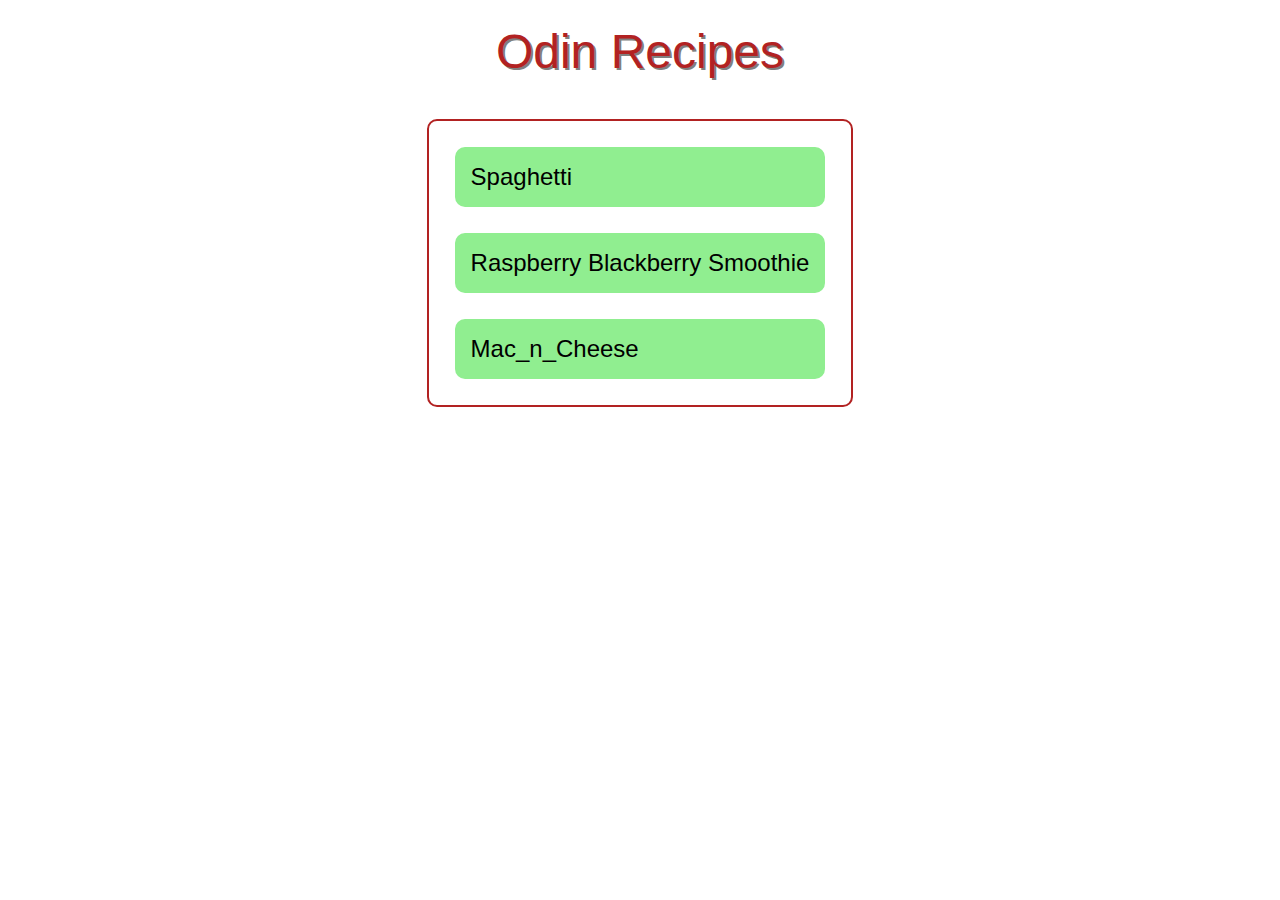
<file: index.html>
<!DOCTYPE html>
<html lang="en">
    <head>
        <meta charset="utf-8">
        <link rel="stylesheet" href="./styles/index_style.css">
        <title>odin-recipes</title>
    </head>
    <body>
        <p class="heading">Odin Recipes</p>
        <ul class="nav-list">
            <li><a href="./recipes/spaghetti.html">Spaghetti</a></li>
            <li><a href="./recipes/raspberry_blackberry_smoothie.html">
                Raspberry Blackberry Smoothie
            </a></li>
            <li><a href="./recipes/mac_n_cheese.html">Mac_n_Cheese</a></li>
        </ul>
    </body>
</html>
</file>
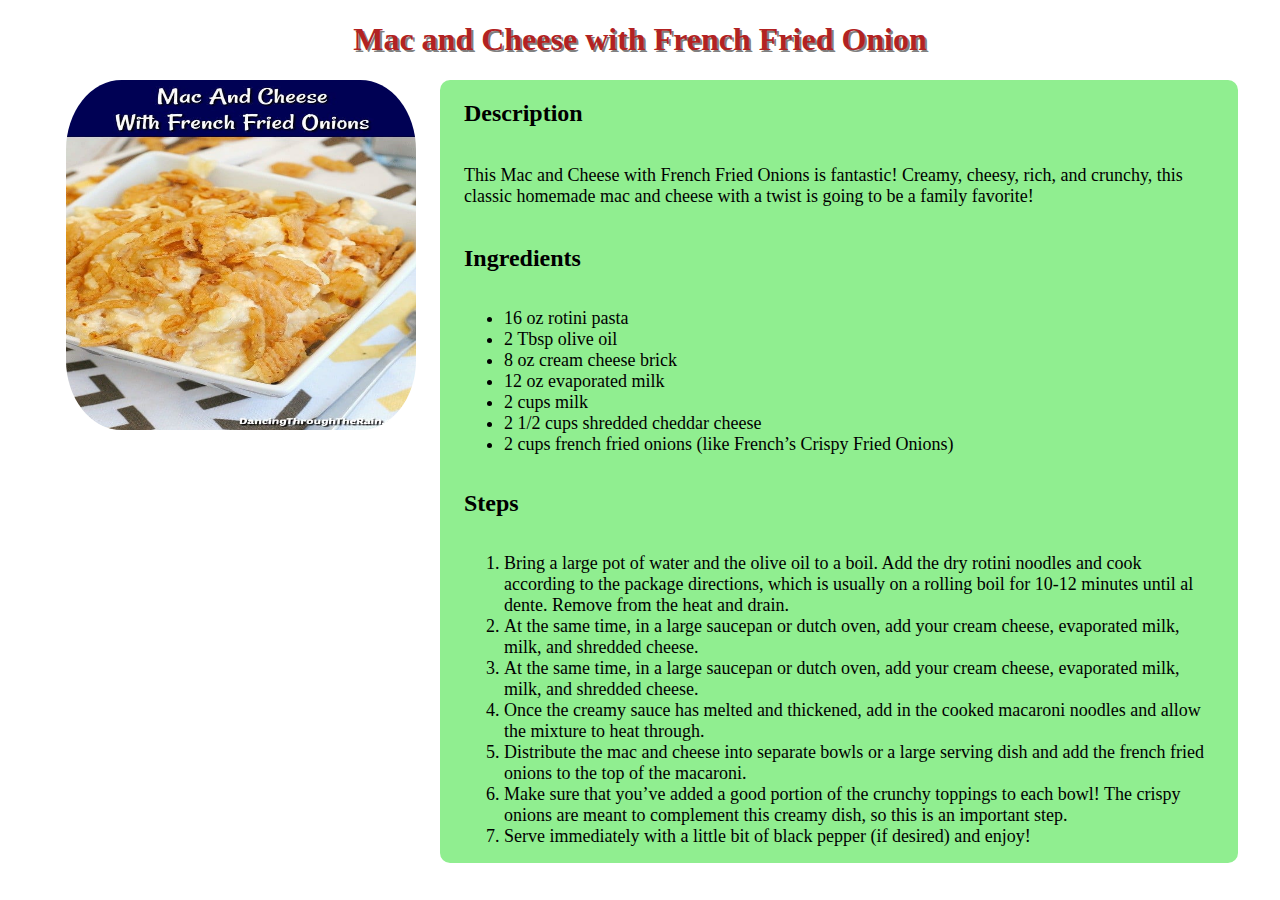
<file: recipes/mac_n_cheese.html>
<!DOCTYPE html>
<html lang="en">
<head>
    <meta charset="UTF-8">
    <link rel="stylesheet" href="../styles/food_pages_style.css">
    <title>mac_n_cheese</title>
</head>
<body>
    <h1>Mac and Cheese with French Fried Onion</h1>
    <div class="container">
        <div class="food-image-mac">
            <img src="../img/mac_n_cheese.jpg" alt="a delicious mac_n_cheese">
        </div>
        <div class="desc_and_steps">
            <h2>Description</h2>
            <p>This Mac and Cheese with French Fried Onions is fantastic! Creamy, 
                cheesy, rich, and crunchy, this classic homemade mac and cheese 
                with a twist is going to be a family favorite!</p>
            <h2>Ingredients</h2>
            <ul>
                <li>16 oz rotini pasta</li>
                <li>2 Tbsp olive oil</li>
                <li>8 oz cream cheese brick</li>
                <li>12 oz evaporated milk</li>
                <li>2 cups milk</li>
                <li>2 1/2 cups shredded cheddar cheese</li>
                <li>2 cups french fried onions (like French’s Crispy Fried Onions)</li>
            </ul>
            <h2>Steps</h2>
            <ol>
                <li>
                    Bring a large pot of water and the olive oil to a boil. Add the 
                    dry rotini noodles and cook according to the package directions, 
                    which is usually on a rolling boil for 10-12 minutes until al dente. 
                    Remove from the heat and drain.
                </li>
                <li>
                    At the same time, in a large saucepan or dutch oven, add your 
                    cream cheese, evaporated milk, milk, and shredded cheese.
                </li>
                <li>
                    At the same time, in a large saucepan or dutch oven, add your 
                    cream cheese, evaporated milk, milk, and shredded cheese.
                </li>
                <li>
                    Once the creamy sauce has melted and thickened, add in the 
                    cooked macaroni noodles and allow the mixture to heat through.
                </li>
                <li>
                    Distribute the mac and cheese into separate bowls or a large serving 
                    dish and add the french fried onions to the top of the macaroni.
                </li>
                <li>
                    Make sure that you’ve added a good portion of the crunchy toppings to 
                    each bowl! The crispy onions are meant to complement this creamy dish, 
                    so this is an important step.
                </li>
                <li>
                    Serve immediately with a little bit of black pepper (if desired) and enjoy!
                </li>
            </ol>
        </div>
    </div>
</body>
</html>
</file>
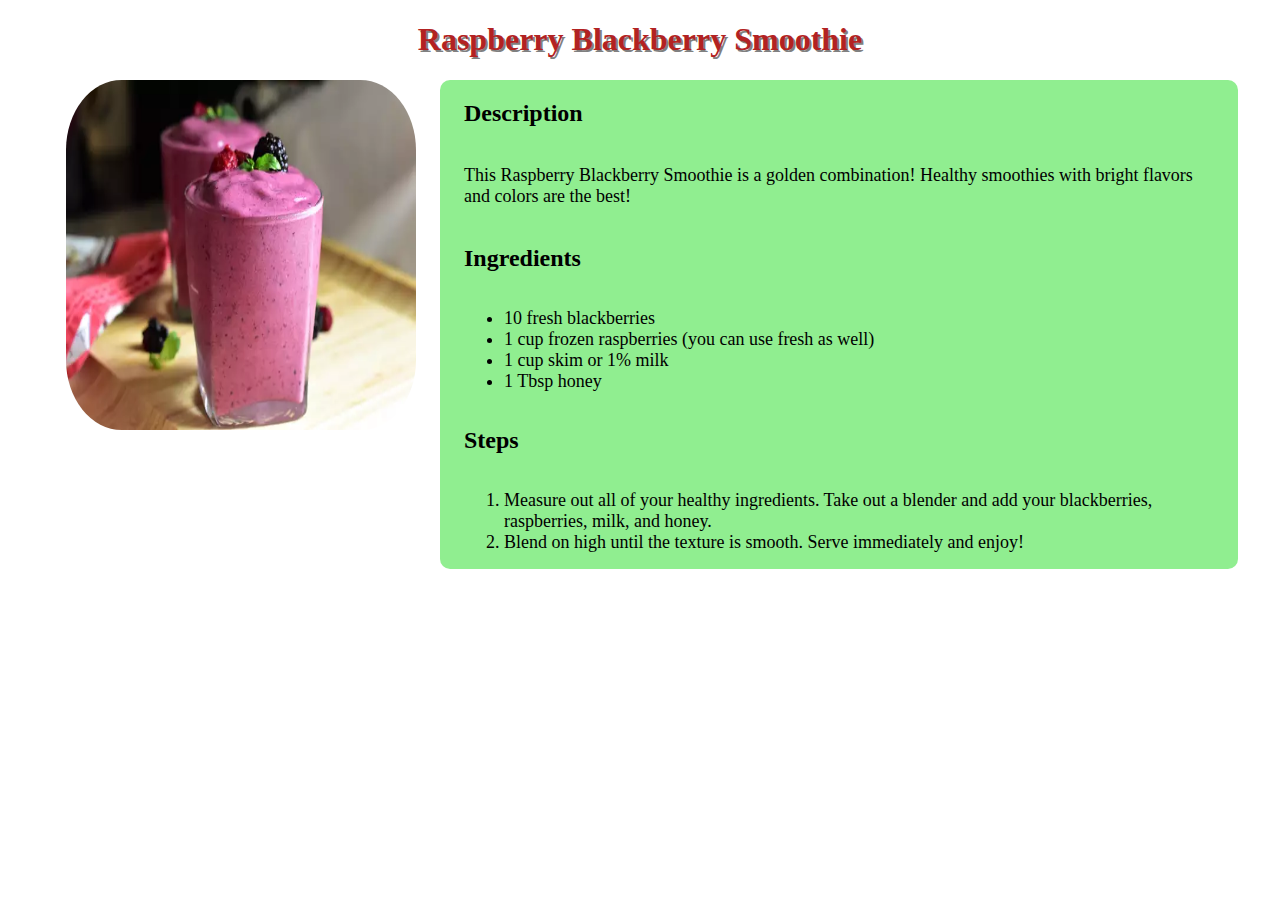
<file: recipes/raspberry_blackberry_smoothie.html>
<!DOCTYPE html>
<html lang="en">
<head>
    <meta charset="UTF-8">
    <link rel="stylesheet" href="../styles/food_pages_style.css">
    <title>raspberry-blackberry-smoothie</title>
</head>
<body>
   <h1>Raspberry Blackberry Smoothie</h1>
   <div class="container">
        <div class="food-image-rasp">
            <img src="../img/rasp_black.webp" alt="a mouthwatering raspberry blackberry smoothie">
        </div>
        <div class="desc_and_steps">
            <h2>Description</h2>
            <p>This Raspberry Blackberry Smoothie is a golden combination! Healthy smoothies with bright flavors and colors are the best!</p>
            <h2>Ingredients</h2>
            <ul>
            <li>10 fresh blackberries</li>
            <li>1 cup frozen raspberries (you can use fresh as well)</li>
            <li>1 cup skim or 1% milk</li>
            <li>1 Tbsp honey</li>
            </ul>
            <h2>Steps</h2>
            <ol>
            <li>Measure out all of your healthy ingredients. Take out a blender and 
                add your blackberries, raspberries, milk, and honey. </li>
            <li>Blend on high until the texture is smooth. Serve immediately and enjoy!</li>
            </ol>
        </div> 
   </div>
</body>
</html>
</file>
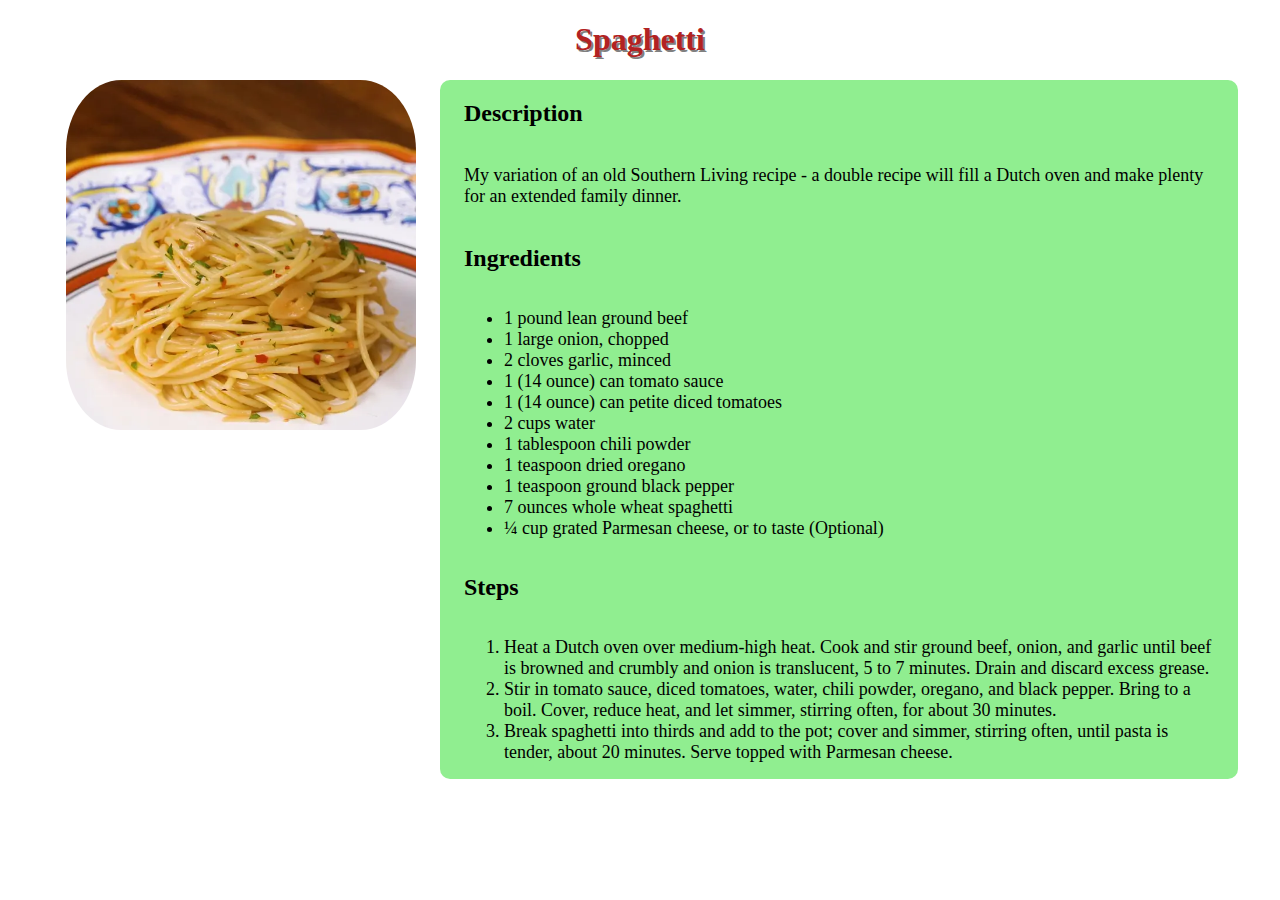
<file: recipes/spaghetti.html>
<!DOCTYPE html>
<html lang="en">
<head>
    <meta charset="UTF-8">
    <link rel="stylesheet" href="../styles/food_pages_style.css">
    <title>spaghetti</title>
</head>
<body>
    <h1>Spaghetti</h1>
    <div class="container">
        <div class="food-image">
            <img src="../img/spaghetti.webp" alt="nice hot spaghetti">
        </div>
        <div class="desc_and_steps">
            <h2>Description</h2>
            <p>My variation of an old Southern Living recipe - a double recipe will fill a 
                Dutch oven and make plenty for an extended family dinner. </p>
        
            <h2>Ingredients</h2>
            <ul>
                <li>1 pound lean ground beef</li> 
                <li>1 large onion, chopped</li>        
                <li>2 cloves garlic, minced</li>
                <li>1 (14 ounce) can tomato sauce</li>
                <li>1 (14 ounce) can petite diced tomatoes</li>
                <li>2 cups water</li>
                <li>1 tablespoon chili powder</li>
                <li>1 teaspoon dried oregano</li>
                <li>1 teaspoon ground black pepper</li>
                <li>7 ounces whole wheat spaghetti</li>
                <li>¼ cup grated Parmesan cheese, or to taste (Optional)</li>  
            </ul>
        
            <h2>Steps</h2>
            <ol>
                <li>Heat a Dutch oven over medium-high heat. Cook and stir ground beef, 
                    onion, and garlic until beef is browned and crumbly and onion is 
                    translucent, 5 to 7 minutes. Drain and discard excess grease.</li>
            
                <li>Stir in tomato sauce, diced tomatoes, water, chili powder, oregano, 
                    and black pepper. Bring to a boil. Cover, reduce heat, and let simmer, 
                    stirring often, for about 30 minutes.</li>
            
                <li>Break spaghetti into thirds and add to the pot; cover and simmer, 
                    stirring often, until pasta is tender, about 20 minutes. Serve topped 
                    with Parmesan cheese.</li>
            </ol>
        </div>
    </div>
</body>
</html>
</file>
<file: styles/index_style.css>
body{
    margin: 0;
    padding: 0;
    display: flex;
    flex-direction: column;
}

.heading{
    color: firebrick;
    font-size: 48px;
    padding: 24px 0;
    margin: 0;
    text-shadow: 2px 2px gray;
    text-align: center;
    font-family: 'Roboto', sans-serif;
}

.nav-list{
    list-style: none;

    display: flex;
    border: 2px solid firebrick;
    align-self: center;
    flex-direction: column;
    gap: 26px;
    padding: 26px 26px;
    border-radius: 10px;
}

li{
    background: lightgreen;
    padding: 16px;
    border-radius: 10px;
}

.nav-list li a{
    text-decoration: none;
    font-size: 24px;
    font-family: 'Roboto', sans-serif;
    color: black;
}
</file>
<file: styles/food_pages_style.css>
h1{
    text-align: center;
    color: firebrick;
    text-shadow: 2px 2px gray;
}

.container{
    display: flex;
    justify-content: center;
    /* border: 2px solid firebrick;
    padding: 16px;
    border-radius: 10px; */
}

.food-image img{
    width: 350px;
    padding: 0 24px;
    border-radius: 20%;
}

.desc_and_steps{
    display: flex;
    flex-direction: column;
    background: lightgreen;
    padding: 0 24px;
    border-radius: 10px;
    width: 750px;
}

ul li, ol li, p{
    font-size: 18px;
}

.food-image-mac img, .food-image-rasp img{
    width: 350px;
    padding: 0 24px;
    border-radius: 20%;
    height: 350px;
}
</file>
